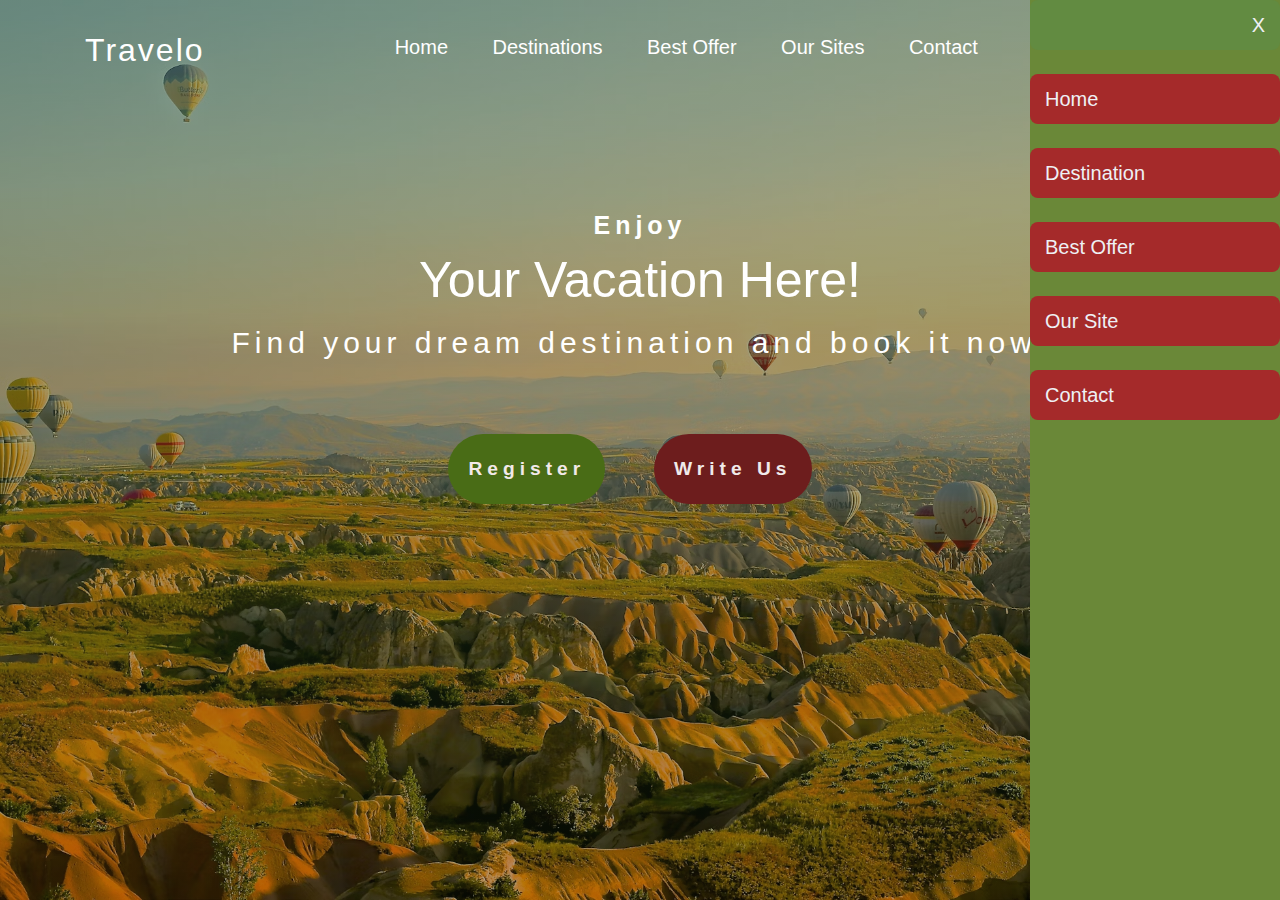
<file: Travello/index.html>
<!DOCTYPE html>
<html lang="en">
  <head>
    <meta charset="UTF-8" />

    <meta name="viewport" content="width=device-width, initial-scale=1.0" />
    <!-- Title of the document -->
    <title>Travel</title>
    <!-- Linking external CSS file -->
    <link rel="stylesheet" href="style/main.css" />
    <link href="https://cdn.jsdelivr.net/npm/bootstrap@5.3.3/dist/css/bootstrap.min.css" rel="stylesheet" integrity="sha384-QWTKZyjpPEjISv5WaRU9OFeRpok6YctnYmDr5pNlyT2bRjXh0JMhjY6hW+ALEwIH" crossorigin="anonymous">
  </head>

  <body>
    <!-- Main header section -->
    <header class="main-header">
      <!-- Navigation section -->
      <nav class="main-nav">
        <!-- Logo section -->
        <section class="logo">Travelo</section>
        <!-- Menu section -->
        <section class="menu">
          <!-- Navigation links -->
          <a href="#">Home</a>
          <a href="destinations.html">Destinations</a>
          <a href="bestoffer.html">Best Offer</a>
          <a href="sites.html">Our Sites</a>
          <a href="contactus.html">Contact</a>
        </section>
        <!-- Registration link section -->
        <section class="register">
          <div class="sidenav" id="mySidenav" >
            <a href="javascript:void(0)" onclick="closeNav()" style="display: flex;
            justify-content: end; background-color: rgb(98, 139, 65);">X</a><br>
            <a href="#">Home</a><br>
            <a href="#">Destination</a><br>
            <a href="#">Best Offer</a><br>
            <a href="#">Our Site</a><br>
            <a href="#">Contact</a>
          </div>
          
          <!-- Use any button/link to open the side navigation menu -->
          <span style=" font-size:30px;cursor:pointer" onclick="openNav()">☰</span>
          
          <script>
          function openNav() {
            document.getElementById("mySidenav").style.width = "250px";
          }
          
          function closeNav() {
            document.getElementById("mySidenav").style.width = "0";
          }
          </script>
        </section>
      </nav>
      <!-- Header text section -->
      <section class="header-text">
        <!-- Headline -->
        <span style="font-size: 25px;"><b>Enjoy</b></span>
        <h1 style="font-size: 50px;">Your Vacation Here!</h1>
        <span>
          <!-- Subtitle -->
          <p style="font-size: 30px;">Find your dream destination and book it now.</p> </span
        ><br />
        <!-- Call-to-action link -->
      <p style="display: flex;" > <a href="register.html" id ="link1" style="border-radius: 50px;">Register</a>&ensp;&ensp;&ensp;
        <a href="write.html" id="link2" style="border-radius: 50px;">Write Us</a></p> 
      </section>
      <!-- Main card section for login/signup -->
    </header>
  </body>
</html>
</file>
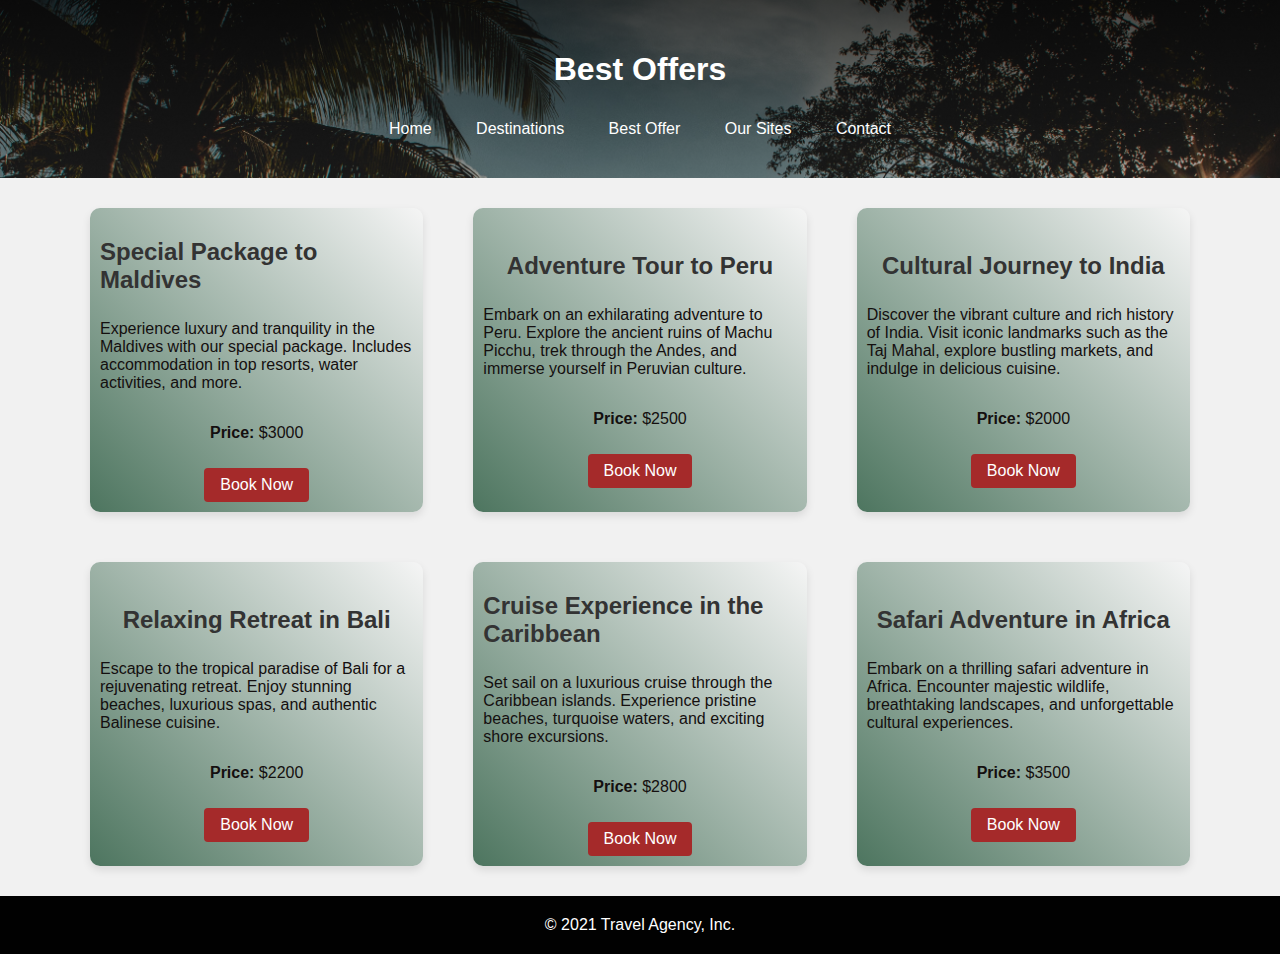
<file: Travello/bestoffer.html>
<!DOCTYPE html>
<html lang="en">
  <head>
    <meta charset="UTF-8" />
    <meta name="viewport" content="width=device-width, initial-scale=1.0" />
    <title>Best Offers - Travelo</title>
    <link rel="stylesheet" href="style/bestoffer.css" />
  </head>
  <body>
    <!-- Header section -->
    <header class="offer-header">
      <h1>Best Offers</h1>
      <!-- Nav bar -->
      <nav class="offer-nav">
        <a href="index.html">Home</a>
        <a href="destinations.html">Destinations</a>
        <a href="#">Best Offer</a>
        <a href="sites.html">Our Sites</a>
        <a href="contactus.html">Contact</a>
      </nav>
    </header>
    <!-- Cards container -->
    <section class="offer-container">
      <article class="offer-card">
        <h2>Special Package to Maldives</h2>
        <p>
          Experience luxury and tranquility in the Maldives with our special
          package. Includes accommodation in top resorts, water activities, and
          more.
        </p>
        <p><strong>Price:</strong> $3000</p>
        <a href="#">Book Now</a>
      </article>
      <article class="offer-card">
        <h2>Adventure Tour to Peru</h2>
        <p>
          Embark on an exhilarating adventure to Peru. Explore the ancient ruins
          of Machu Picchu, trek through the Andes, and immerse yourself in
          Peruvian culture.
        </p>
        <p><strong>Price:</strong> $2500</p>
        <a href="#">Book Now</a>
      </article>
      <article class="offer-card">
        <h2>Cultural Journey to India</h2>
        <p>
          Discover the vibrant culture and rich history of India. Visit iconic
          landmarks such as the Taj Mahal, explore bustling markets, and indulge
          in delicious cuisine.
        </p>
        <p><strong>Price:</strong> $2000</p>
        <a href="#">Book Now</a>
      </article>
      <article class="offer-card">
        <h2>Relaxing Retreat in Bali</h2>
        <p>
          Escape to the tropical paradise of Bali for a rejuvenating retreat.
          Enjoy stunning beaches, luxurious spas, and authentic Balinese
          cuisine.
        </p>
        <p><strong>Price:</strong> $2200</p>
        <a href="#">Book Now</a>
      </article>
      <article class="offer-card">
        <h2>Cruise Experience in the Caribbean</h2>
        <p>
          Set sail on a luxurious cruise through the Caribbean islands.
          Experience pristine beaches, turquoise waters, and exciting shore
          excursions.
        </p>
        <p><strong>Price:</strong> $2800</p>
        <a href="#">Book Now</a>
      </article>
      <article class="offer-card">
        <h2>Safari Adventure in Africa</h2>
        <p>
          Embark on a thrilling safari adventure in Africa. Encounter majestic
          wildlife, breathtaking landscapes, and unforgettable cultural
          experiences.
        </p>
        <p><strong>Price:</strong> $3500</p>
        <a href="#">Book Now</a>
      </article>
    </section>
    <!-- footer -->
    <footer>© 2021 Travel Agency, Inc.<br /></footer>
  </body>
</html>
</file>
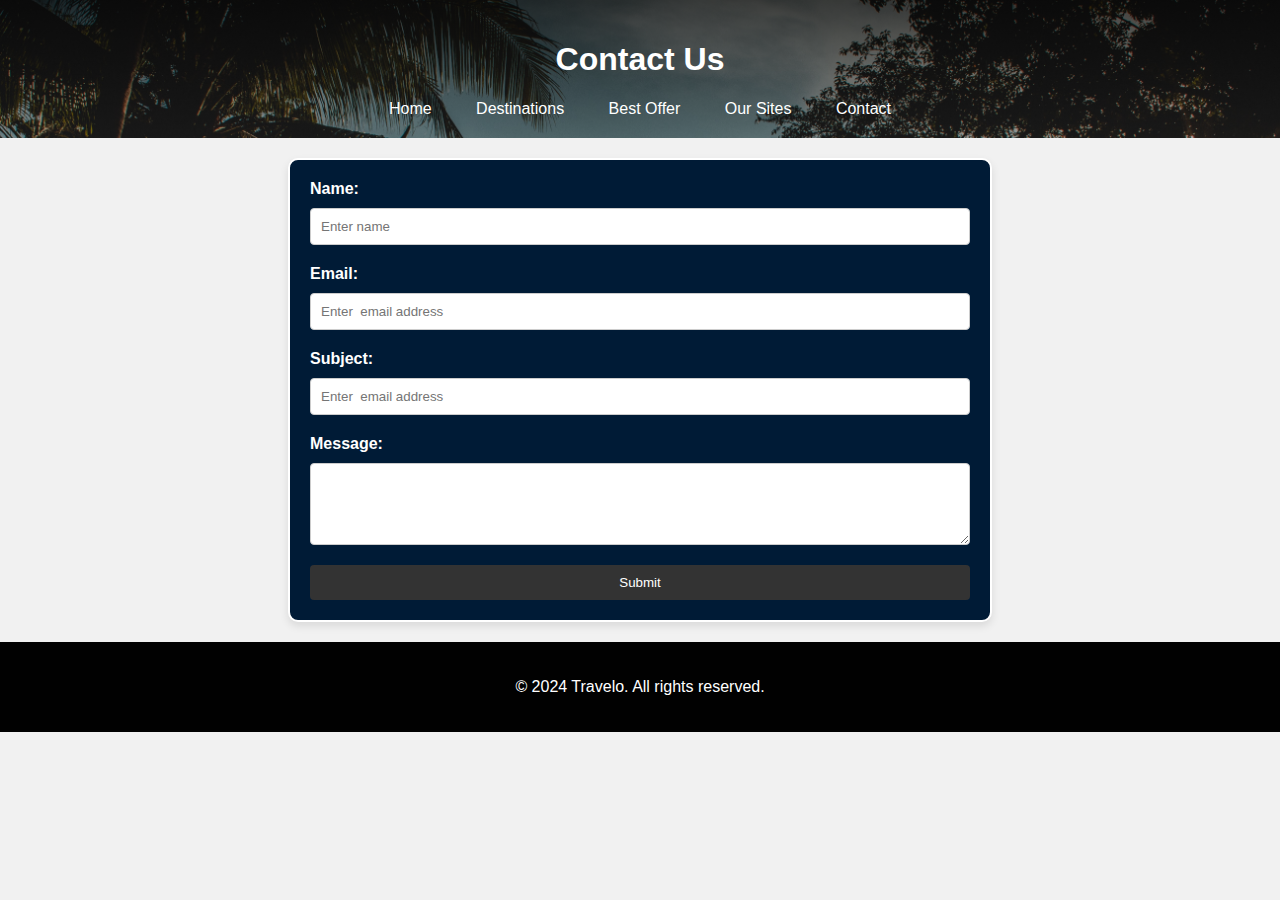
<file: Travello/contactus.html>
<!DOCTYPE html>
<html lang="en">
<head>
    <meta charset="UTF-8">
    <meta name="viewport" content="width=device-width, initial-scale=1.0">
    <title>Contact Us - Travelo</title>
    <link rel="stylesheet" href="style/contact.css">
   
</head>
<body>
    <!-- Header section -->
    <header>
        <h1>Contact Us</h1>
        <!-- Nav bar -->
        <nav>
            <a href="index.html">Home</a>
            <a href="destinations.html">Destinations</a>
            <a href="bestoffer.html">Best Offer</a>
            <a href="sites.html">Our Sites</a>
            <a href="#">Contact</a>
        </nav>
    </header>
   <!-- main section -->
    <main>
        <!-- form -->
        <form action="#" method="post">
            <label for="name">Name:</label>
            <input type="text" required placeholder="Enter name">
            <label for="email">Email:</label>
            <input type="email"  required placeholder="Enter  email address">
            <label for="email">Subject:</label>
            <input type="text" required placeholder="Enter  email address">
            <label for="message">Message:</label>
            <textarea id="message" name="message" rows="4" required></textarea>
            <input type="submit" value="Submit">
        </form>
    </main>
    <!-- footer -->
    <footer>
        <p>&copy; 2024 Travelo. All rights reserved.</p>
    </footer>
</body>
</html>
</file>
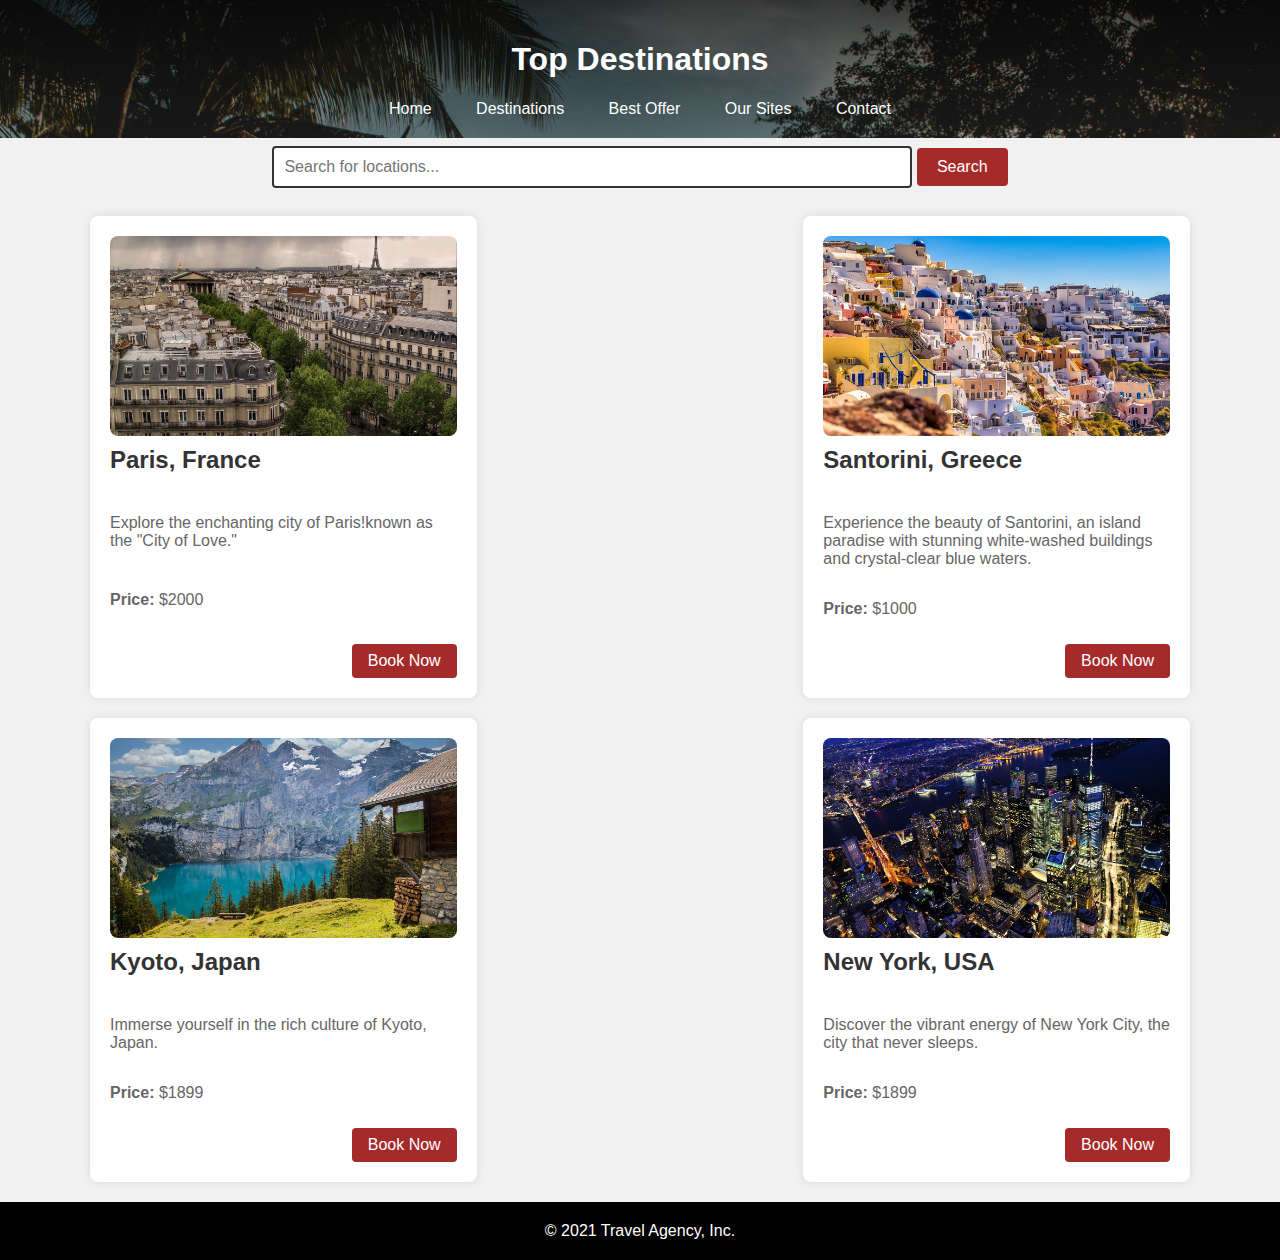
<file: Travello/destinations.html>
<!DOCTYPE html>
<html lang="en">
  <head>
    <meta charset="UTF-8" />
    <meta name="viewport" content="width=device-width, initial-scale=1.0" />
    <title>Destinations - Travelo</title>
    <link rel="stylesheet" href="style/destination.css" />
  </head>
  <body>
    <!-- Header section -->
    <header class="destination-header">
      <h1>Top Destinations</h1>
      <!-- Nav section -->
      <nav class="destination-nav">
        <a href="index.html">Home</a>
        <a href="#">Destinations</a>
        <a href="bestoffer.html">Best Offer</a>
        <a href="sites.html">Our Sites</a>
        <a href="#">Contact</a>
      </nav>
    </header>
    <!-- Search bar -->
    <section class="search-container">
      <input type="text" placeholder="Search for locations..." />
      <button type="submit">Search</button>
    </section>
    <!-- Destinations section -->
    <section class="container">
      <section class="destination">
        <img src="./assets/paris-6803796_1280.jpg" alt="Destination 1" />
        <h3>Paris, France</h3>
        <p>Explore the enchanting city of Paris!known as the "City of Love."</p>
        <p><strong>Price:</strong> $2000</p>
        <a href="#">Book Now</a>
      </section>
      <section class="destination">
        <img src="./assets/santorini-4996846_1280.jpg" alt="Destination 2" />
        <h3>Santorini, Greece</h3>
        <p>
          Experience the beauty of Santorini, an island paradise with stunning
          white-washed buildings and crystal-clear blue waters.
        </p>
        <p><strong>Price:</strong> $1000</p>
        <a href="#">Book Now</a>
      </section>
      <section class="destination">
        <img src="./assets/lake-1681485_1280.jpg" alt="Destination 3" />
        <h3>Kyoto, Japan</h3>
        <p>Immerse yourself in the rich culture of Kyoto, Japan.</p>
        <p><strong>Price:</strong> $1899</p>
        <a href="#">Book Now</a>
      </section>
      <section class="destination">
        <img src="./assets/buildings-2699520_1280.jpg" alt="Destination 4" />
        <h3>New York, USA</h3>
        <p>
          Discover the vibrant energy of New York City, the city that never
          sleeps.
        </p>
        <p><strong>Price:</strong> $1899</p>
        <a href="#">Book Now</a>
      </section>
    </section>
    <!-- footer -->
    <footer>© 2021 Travel Agency, Inc.<br /></footer>
  </body>
</html>
</file>
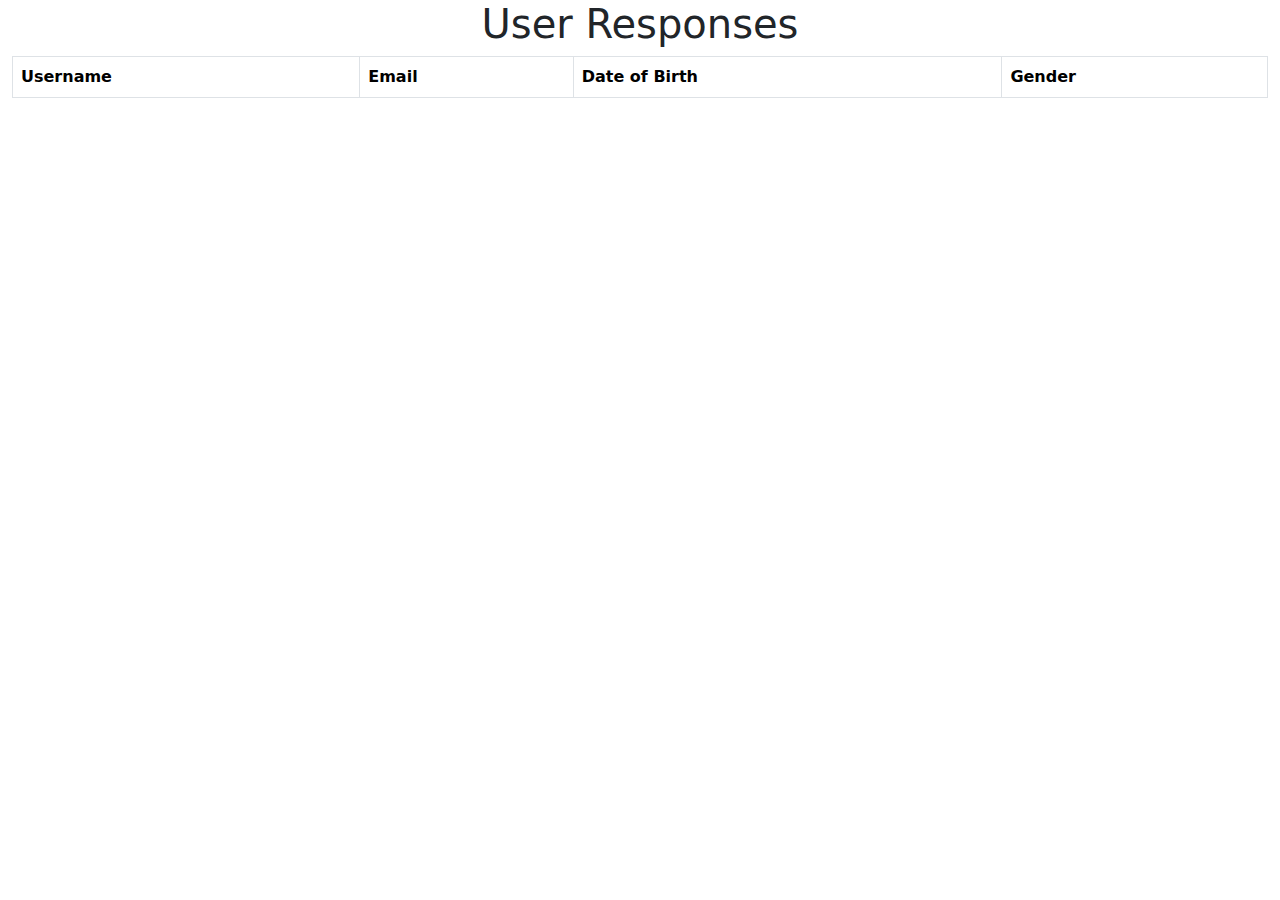
<file: Travello/orders.html>
<!DOCTYPE html>
<html lang="en">
<head>
    <meta charset="UTF-8">
    <meta name="viewport" content="width=device-width, initial-scale=1.0">
    <title>User Responses</title>
    <link href="https://cdn.jsdelivr.net/npm/bootstrap@5.3.3/dist/css/bootstrap.min.css" rel="stylesheet" integrity="sha384-QWTKZyjpPEjISv5WaRU9OFeRpok6YctnYmDr5pNlyT2bRjXh0JMhjY6hW+ALEwIH" crossorigin="anonymous">
</head>
<body>
    <div class="container-fluid">
        <h1 class="text-center">User Responses</h1>
        <table class="table table-bordered">
            <thead>
                <tr>
                    <th>Username</th>
                    <th>Email</th>
                    <th>Date of Birth</th>
                    <th>Gender</th>
                </tr>
            </thead>
            <tbody id="responsesBody"></tbody>
        </table>
    </div>

    <script>
        // Retrieve responses from session storage
        var responses = JSON.parse(sessionStorage.getItem('responses')) || [];

        // Display responses in the table
        var tableBody = document.getElementById("responsesBody");
        responses.forEach(function(response) {
            var newRow = tableBody.insertRow();
            newRow.innerHTML = "<td>" + response.username + "</td><td>" + response.email + "</td><td>" + response.dob + "</td><td>" + response.gender + "</td>";
        });
    </script>
</body>
</html>
</file>
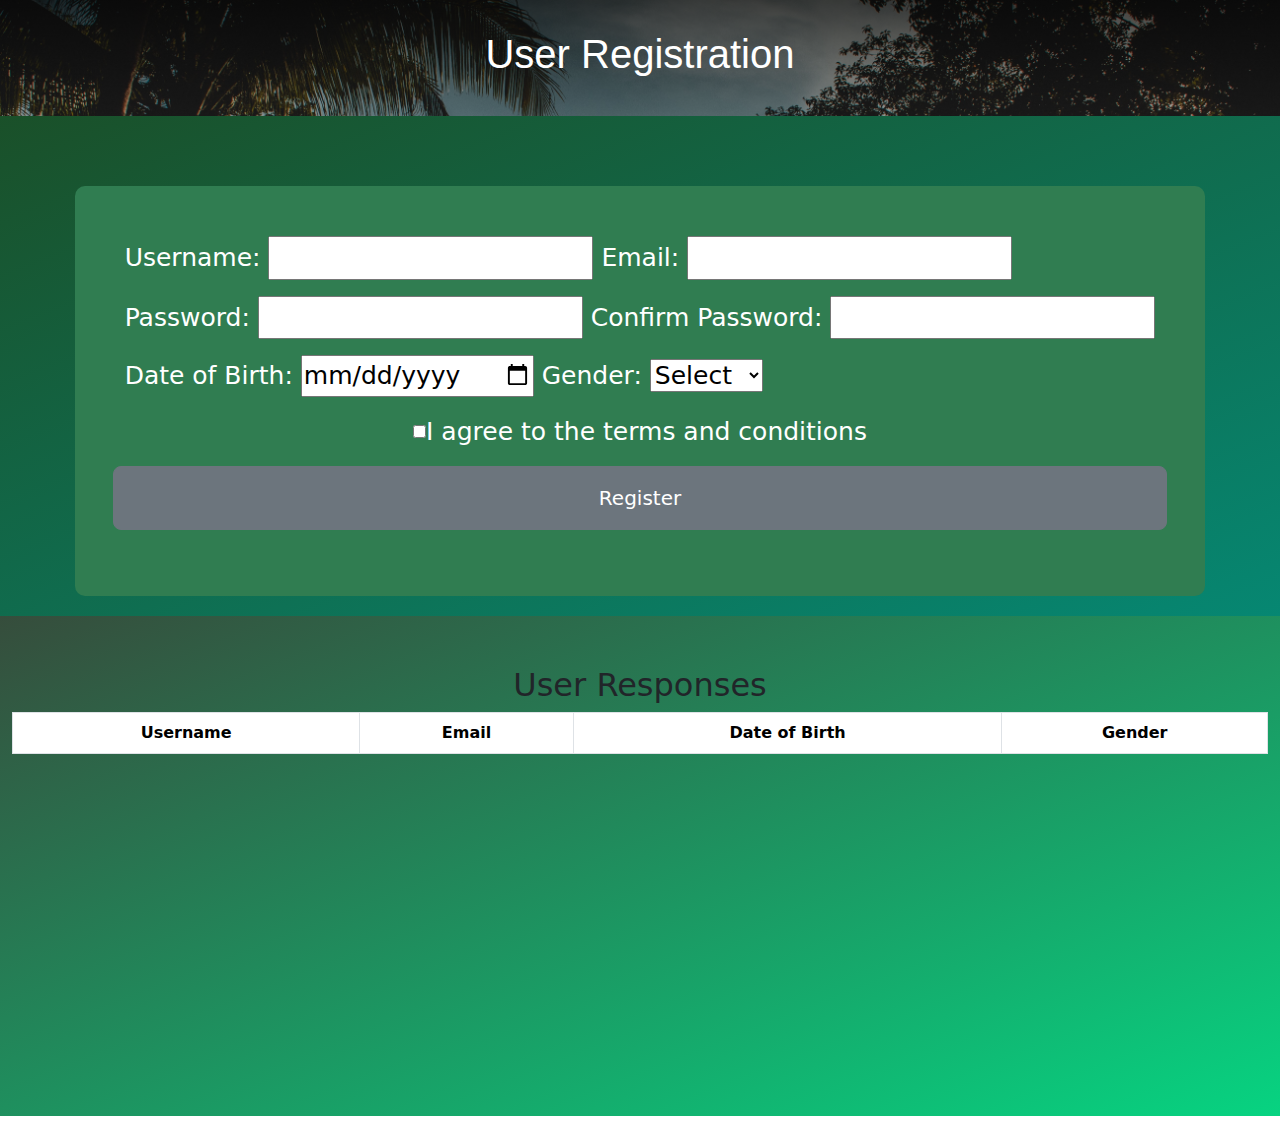
<file: Travello/register.html>
<!DOCTYPE html>
<html lang="en">
<head>
    <meta charset="UTF-8">
    <meta name="viewport" content="width=device-width, initial-scale=1.0">
    <title>Register</title>
    <link rel="stylesheet" href="style/register.css" />
    <link href="https://cdn.jsdelivr.net/npm/bootstrap@5.3.3/dist/css/bootstrap.min.css" rel="stylesheet" integrity="sha384-QWTKZyjpPEjISv5WaRU9OFeRpok6YctnYmDr5pNlyT2bRjXh0JMhjY6hW+ALEwIH" crossorigin="anonymous">
</head>
<body>
    <!-- Header section -->
    <header class="offer-header">
        <h1>User Registration</h1>
    </header>
    <div class="container-fluid">
        <div class="form-wrapper">
            <div class="form" id="registrationForm">
                <form onsubmit="return validateForm()">
                <p>
                    <label for="username">Username:</label>
                    <input type="text" id="username" name="username" required>
                    <label for="email">Email:</label>
                    <input type="email" id="email" name="email" required>
                </p>
                <p>
                    <label for="password">Password:</label>
                    <input type="password" id="password" name="password" minlength="8" required>
                    <label for="confirmPassword">Confirm Password:</label>
                    <input type="password" id="confirmPassword" name="confirmPassword" required>
                </p>
                <p>
                    <label for="dob">Date of Birth:</label>
                    <input type="date" id="dob" name="dob" required>
                    <label for="gender">Gender:</label>
                    <select id="gender" name="gender" required>
                        <option value="">Select</option>
                        <option value="male">Male</option>
                        <option value="female">Female</option>
                        <option value="other">Other</option>
                    </select>
                </p>
                <p style="display: flex; justify-content: center;">
                    <input type="checkbox" id="terms" name="terms" required>
                    <label for="terms">I agree to the terms and conditions</label>
                </p>
                <p class="row justify-content-center">
                    <button type="submit" class="btn btn-secondary btn-lg px-3 py-3 text-center">Register</button>
                </p>
            </form>
            </div>
        </div>
        </div>
        <!-- Table to display user responses -->
        <div class="table container-fluid" id="table">
            <h2>User Responses</h2>
            <table class="table table-bordered" id="responsesTable">
                <thead>
                    <tr>
                        <th>Username</th>
                        <th>Email</th>
                        <th>Date of Birth</th>
                        <th>Gender</th>
                    </tr>
                </thead>
                <tbody id="responsesBody"></tbody>
            </table>
        </div>
    </div>

    <script>
        // Function to validate form inputs
        function validateForm() {
            // Validation logic...
        }

        // Function to store form data in local storage
        function submitForm() {
            var isValid = validateForm();
            if (isValid) {
                // Retrieve form inputs
                var username = document.getElementById("username").value;
                var email = document.getElementById("email").value;
                var dob = document.getElementById("dob").value;
                var gender = document.getElementById("gender").value;

                // Create an object to represent the user
                var userData = {
                    username: username,
                    email: email,
                    dob: dob,
                    gender: gender
                };

                // Store the user data in local storage
                var users = JSON.parse(localStorage.getItem('users')) || [];
                users.push(userData);
                localStorage.setItem('users', JSON.stringify(users));

                // Update the table to display user responses
                displayUserResponses();
            }

            // Prevent form submission
            return false;
        }

        // Function to display user responses in the table
        function displayUserResponses() {
            var tableBody = document.getElementById("responsesBody");
            tableBody.innerHTML = "";

            // Retrieve user data from local storage
            var users = JSON.parse(localStorage.getItem('users')) || [];

            // Iterate over each user and add a row to the table
            users.forEach(function(user) {
                var newRow = tableBody.insertRow();
                newRow.innerHTML = "<td>" + user.username + "</td><td>" + user.email + "</td><td>" + user.dob + "</td><td>" + user.gender + "</td>";
            });
        }

        // Call the function to display user responses when the page loads
        displayUserResponses();
    </script>
</body>
</html>
</file>
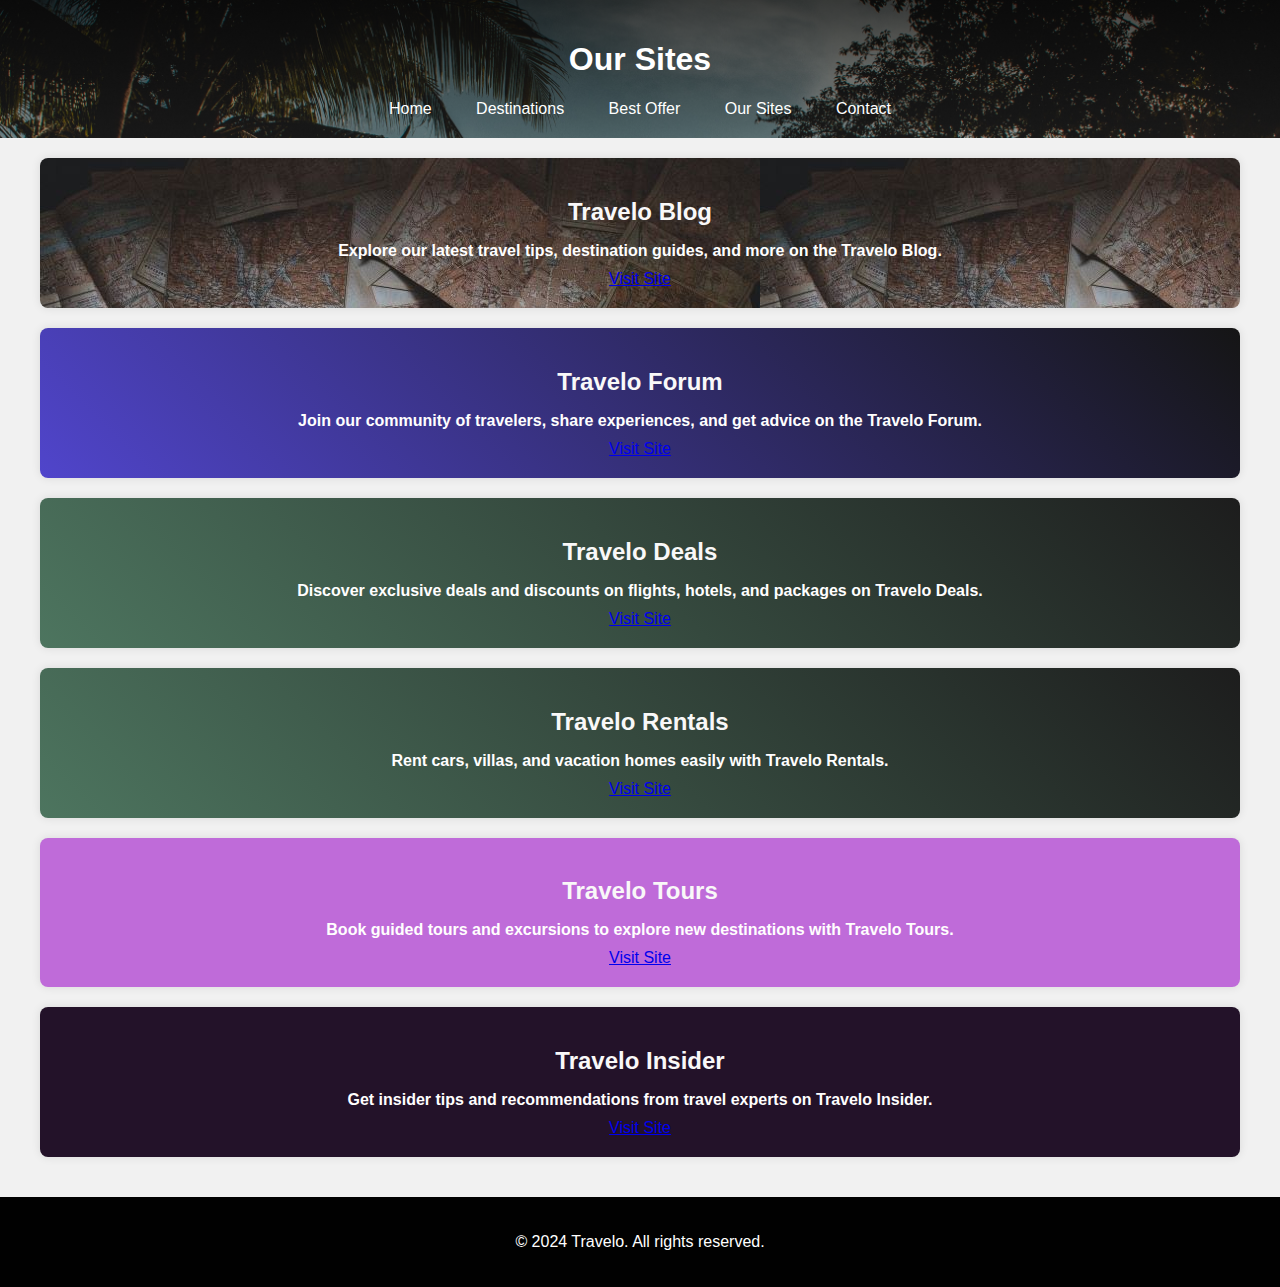
<file: Travello/sites.html>
<!DOCTYPE html>
<html lang="en">
<head>
    <meta charset="UTF-8">
    <meta name="viewport" content="width=device-width, initial-scale=1.0">
    <title>Our Sites - Travelo</title>
    <link rel="stylesheet" href="style/sites.css">
    
</head>
<body>
    <!-- Header section -->
    <header>
        <h1>Our Sites</h1>
    <!-- Nav bar -->
    <nav>
        <a href="index.html">Home</a>
        <a href="destinations.html">Destinations</a>
        <a href="bestoffer.html">Best Offer</a>
        <a href="#">Our Sites</a>
        <a href="contactus.html">Contact</a>
    </nav>
</header>
<!-- Main section -->
    <main>
        <article class="site" id="site1">
            <h2>Travelo Blog</h2>
            <p>Explore our latest travel tips, destination guides, and more on the Travelo Blog.</p>
            <a href="https://example.com/travelo-blog" target="_blank">Visit Site</a>
        </article>
        <article class="site" id="site2">
            <h2>Travelo Forum</h2>
            <p>Join our community of travelers, share experiences, and get advice on the Travelo Forum.</p>
            <a href="https://example.com/travelo-forum" target="_blank">Visit Site</a>
        </article>
        <article class="site" id="site3">
            <h2>Travelo Deals</h2>
            <p>Discover exclusive deals and discounts on flights, hotels, and packages on Travelo Deals.</p>
            <a href="https://example.com/travelo-deals" target="_blank">Visit Site</a>
        </article>
        <article class="site" id="site4">
            <h2>Travelo Rentals</h2>
            <p>Rent cars, villas, and vacation homes easily with Travelo Rentals.</p>
            <a href="https://example.com/travelo-rentals" target="_blank">Visit Site</a>
        </article>
        <article class="site" id="site5">
            <h2>Travelo Tours</h2>
            <p>Book guided tours and excursions to explore new destinations with Travelo Tours.</p>
            <a href="https://example.com/travelo-tours" target="_blank">Visit Site</a>
        </article>
        <article class="site" id="site6">
            <h2>Travelo Insider</h2>
            <p>Get insider tips and recommendations from travel experts on Travelo Insider.</p>
            <a href="https://example.com/travelo-insider" target="_blank">Visit Site</a>
        </article>
    </main>
    <!-- footer section -->
    <footer>
        <p>&copy; 2024 Travelo. All rights reserved.</p>
    </footer>
</body>
</html>
</file>
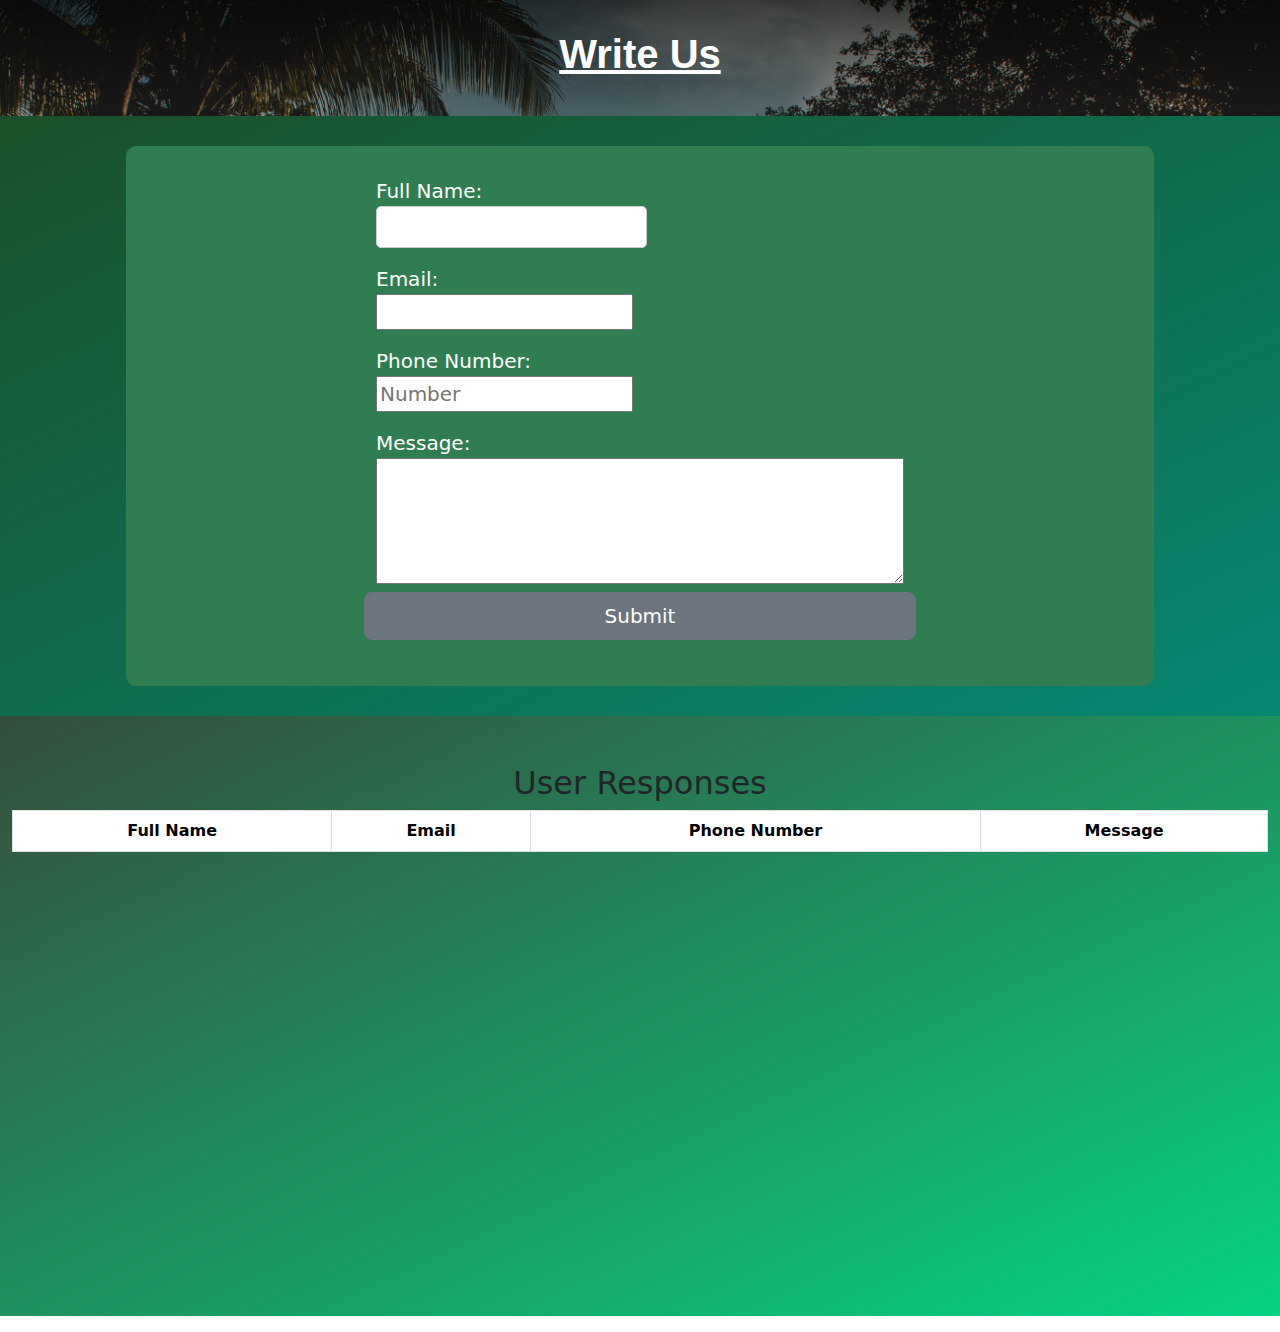
<file: Travello/write.html>
<!DOCTYPE html>
<html lang="en">
<head>
    <meta charset="UTF-8">
    <meta name="viewport" content="width=device-width, initial-scale=1.0">
    <title>Login</title>
    <link rel="stylesheet" href="style/write.css" />
    <link href="https://cdn.jsdelivr.net/npm/bootstrap@5.3.3/dist/css/bootstrap.min.css" rel="stylesheet" integrity="sha384-QWTKZyjpPEjISv5WaRU9OFeRpok6YctnYmDr5pNlyT2bRjXh0JMhjY6hW+ALEwIH" crossorigin="anonymous">
</head>
<body>
    <header class="offer-header">
        <h1><b><u>Write Us</u></b></h1>
    </header>
    <div class="container-fluid">
        <div class="form-wrapper">
            <form id="contactForm" onsubmit="return saveFormData()">
                <p>
                    <label for="fullName">Full Name:</label><br>
                    <input type="text" id="fullName" name="fullName" required>
                </p>
                <p>
                    <label for="email">Email:</label><br>
                    <input type="email" id="email" name="email" required>
                </p>
                <p>
                    <label for="phone">Phone Number:</label><br>
                    <input type="tel" id="phone" name="phone" pattern="[0-9]{10}" placeholder="Number" required>
                </p>
                <label for="message">Message:</label><br>
                <textarea id="message" name="message" rows="4" cols="50"></textarea><br>
                <p class="row justify-content-center">
                    <button type="submit" class="btn btn-secondary btn-lg text-center" onsubmit="submit()">Submit</button>
                </p>
            </form>
        </div>
    </div>

    <!-- Table to display user responses -->
    <div class="table container-fluid py-5" id="table" >
        <h2>User Responses</h2>
        <table class="table table-bordered" id="responsesTable">
            <thead>
                <tr>
                    <th>Full Name</th>
                    <th>Email</th>
                    <th>Phone Number</th>
                    <th>Message</th>
                </tr>
            </thead>
            <tbody id="responsesBody"></tbody>
        </table>
    </div>

    <script>

       
        // Function to save form data to local storage
        function saveFormData() {
            var fullName = document.getElementById("fullName").value;
            var email = document.getElementById("email").value;
            var phone = document.getElementById("phone").value;
            var message = document.getElementById("message").value;

            function onsubmit(){
            alert("Form Sucessfully  Submitted!");
        }

            // Create an object with the form data
            var formData = {
                fullName: fullName,
                email: email,
                phone: phone,
                message: message
            };

            // Get existing form data from local storage or initialize an empty array
            var storedData = JSON.parse(localStorage.getItem('formData')) || [];

            // Add the new form data to the array
            storedData.push(formData);

            // Save the updated form data back to local storage
            localStorage.setItem('formData', JSON.stringify(storedData));

            // Call function to display form data in table
            displayFormData();

            // Prevent form submission
            return false;
        }

        // Function to display form data in table
        function displayFormData() {
            var storedData = JSON.parse(localStorage.getItem('formData')) || [];
            var tableBody = document.getElementById("responsesBody");
            tableBody.innerHTML = ""; // Clear existing table content

            // Loop through stored data and create table rows
            storedData.forEach(function(data) {
                var row = tableBody.insertRow();
                row.innerHTML = "<td>" + data.fullName + "</td>" +
                                "<td>" + data.email + "</td>" +
                                "<td>" + data.phone + "</td>" +
                                "<td>" + data.message + "</td>";
            });
        }

        // Call function to display form data on page load
        displayFormData();
    </script>
</body>
</html>
</file>
<file: Travello/style/main.css>
body {
    font-family: Arial, sans-serif;
    background-color: #f1f1f1;
    margin: 0;
    padding: 0;
}
*{
    font-family: 'Lucida Sans', 'Lucida Sans Regular', 'Lucida Grande', 'Lucida Sans Unicode', Geneva, Verdana, sans-serif;
}
/* Styles for the main header */
.main-header {
    width: 100%; /* Full width */
    height: 100vh; /* Full viewport height */
    background: linear-gradient(to bottom, rgba(49, 96, 41, 0.5), rgba(19, 30, 7, 0.3)), url('../assets/travelpic.avif'); /* Background with gradient and image */
    background-size: cover; /* Cover the entire area */
    font-family: sans-serif; /* Font family */
}

    
 .main-nav{
    width: 100%;
    height: 100px;
    display: flex;
    justify-content: space-around;
    align-items: center;
    color: white;
}
.logo{
    font-size: 2em;
    letter-spacing: 2px;
}
.menu a{
     text-decoration: none;
     color: white;
     padding: 10px 20px;
     font-size: 20px;
     position: relative;
     font-weight: 100;
    
}

.register a{
    text-decoration: none;
     color: white;
     padding: 10px 20px;
     font-size: 20px;
     background-color: brown;
     border-radius: 8px;
}

.header-text{
    /* max-width: 650px;
    position: absolute;
    top: 50%;
    left: 30%;
    transform: translate(-50%, -50%);
    text-align: center;
    color: white; */
    display: flex;
    flex-direction: column;
    align-items: center;
    justify-content: center;
    color: #fff;
    padding: 100px;
    line-height: 50px;
    font-size: larger;
}
.header-text span{
letter-spacing: 5px;

}
.header-text a{
text-decoration: none;
background: rgb(169, 93, 93);
color: white;
padding:10px 20px;
letter-spacing: 5px;
}
.menu a,
.register a {
position: relative;
display: inline-block;
color: white;
text-decoration: none;
overflow: hidden;
}

/* Pseudo element styles for menu and register links */
.menu a::before,
.register a::before {
    content: ''; /* Empty content */
    position: absolute; /* Position absolute */
    width: 100%; /* Full width */
    height: 100%; /* Full height */
    background: rgba(6, 6, 6, 0.5); /* Initial background color with some transparency */
    z-index: -1; /* Behind the text */
    transform: scale(0); /* Initial scale */
    transform-origin: center; /* Center of transformation */
    transition: transform 0.3s ease-in-out; /* Smooth transition */
}

/* Scale pseudo element on hover */
.menu a:hover::before,
.register a:hover::before {
    transform: scale(2); /* Scale on hover */
}

/* Change text color on hover */
.menu a:hover {
    color: #f6f2f2; /* Change to your desired hover color */
}

/* Add pulsating animation for the text */
@keyframes pulsate {
    0% {
        transform: scale(1); /* Initial scale */
    }
    50% {
        transform: scale(1.1); /* Slightly larger scale */
    }
    100% {
        transform: scale(1); /* Return to original scale */
    }
}

/* Apply pulsating animation on hover */
.menu a:hover,
.register a:hover {
    animation: pulsate 0.5s ease-in-out; /* Pulsate animation */
}

.main-card {
        max-width: 400px;
        margin-left:50rem ;
        margin-top: 4rem;
        padding: 20px;
        background: transparent;
        border: 1px solid white;
        border-radius: 8px;
        box-shadow: 0 4px 8px rgba(0, 0, 0, 0.1);
    }

    .main-card h2 {
        text-align: center;
        color: #f1eeee;
    }

    .form-group {
        margin-bottom: 20px;
    }

    .form-group label {
        display: block;
        font-size: 16px;
        margin-bottom: 5px;
        color: #f0ecec;
    }

    .form-group input {
        width: 100%;
        padding: 10px;
        font-size: 16px;
        border: 1px solid #ccc;
        border-radius: 4px;
    }

    .form-group button {
        background-color: rgb(151, 176, 62);
        color: #fff;
        padding: 10px 20px;
        font-size: 18px;
        border: none;
        border-radius: 4px;
        cursor: pointer;
    }

    .form-group button:hover {
        background-color: #333;
    }
 
    /* @media screen and (max-width: 768px) {
       section{
            position: inherit;
            display: flex;
          flex-direction: column;
          align-items: center;
          justify-content: center;
          background-color: red;
        }
        section a{
            display: block;
            padding: 1.5rem;
            font-size: 2rem;
            margin: 1rem;
            background-color: rgb(255, 185, 127);
        }
        
      } */
      .sidenav {
        height: 100%;
        width: 250px; /* adjust width as needed */
        position: fixed;
        z-index: 1;
        top: 0;
        right: 0;
        background-color: #6a8838;
        overflow-x: hidden;
        /* padding-top: 60px; */
        transition: width 0.5s ease;
       
      }
    
      /* Style for the side navigation links */
      .sidenav a {
        padding: 10px 15px;
        text-decoration: none;
        font-size: 20px;
        color: #eef0f4;
        display: block;
      }
      .sidenav a:hover {
        color: #f1f1f1;
      }
      #link1{
      
            margin-right: 20px;
            text-decoration: none;
            color: rgb(242, 233, 233);
            transition: transform 0.3s ease;
            font-weight: bold;
            background-color: rgb(73, 108, 22);
      }
    #link1:hover {
            transform: translateY(-3px); /* You can adjust the value to change the amount of movement */
            background-color: rgb(109, 29, 29);
          }
          #link2{
      
            margin-right: 20px;
            text-decoration: none;
            color: rgb(240, 234, 234);
            transition: transform 0.3s ease;
            font-weight: bold;
            background-color: rgb(109, 29, 29);
      }
    #link2:hover {
            transform: translateY(-3px); /* You can adjust the value to change the amount of movement */
            background-color: rgb(83, 119, 29);
          }
</file>
<file: Travello/style/bestoffer.css>
/* Styling for the entire body of the webpage */
body {
    font-family: Arial, sans-serif; /* Set font family */
    background-color: #f1f1f1; /* Set background color */
    margin: 0; /* Remove default margin */
    padding: 0; /* Remove default padding */
}

/* Styling for the header section containing offers */
.offer-header {
    color: #fff; /* Text color */
    padding: 30px; /* Add padding */
    text-align: center; /* Center-align text */
    background: linear-gradient(to bottom, rgba(0, 0, 0, 0.7), rgba(0, 0, 0, 0.3)), url('../assets/pexels-muffin-creatives-2468773.jpg'); /* Background with gradient and image */
    background-size: cover; /* Cover the entire area */
    font-family: sans-serif; /* Set font family */
}

/* Styling for navigation links in the header */
.offer-nav {
    background-color: transparent; /* Transparent background */
    color: #fff; /* Text color */
    padding: 10px 0; /* Add padding */
    text-align: center; /* Center-align text */
}

/* Styling for individual navigation links */
.offer-nav a {
    color: #fff; /* Text color */
    text-decoration: none; /* Remove underline */
    padding: 10px 20px; /* Add padding */
    overflow: hidden; /* Hide overflow */
    transition: background-color 0.3s, box-shadow 0.3s; /* Smooth transition for background color and box shadow */
}

.offer-nav a:hover {
    background-color: rgba(255, 255, 255, 0.1); /* Semi-transparent background color on hover */
    box-shadow: 0 0 10px rgba(255, 255, 255, 0.3); /* Subtle shadow on hover */
}


/* Styling for the container of offer cards */
.offer-container {
    max-width: 1100px; /* Set maximum width */
    margin: 20px auto; /* Center the container */
    padding: 10px 10px; /* Add padding */
    display: grid; /* Use grid layout */
    grid-template-columns: repeat(3, 1fr); /* Three equal columns */
    grid-gap: 50px; /* Add gap between cards */
}

/* Styling for individual offer cards */
.offer-card {
    background: linear-gradient(45deg, #4d755f, #f5f5f5); /* Background with gradient */
    border-radius: 10px; /* Rounded corners */
    box-shadow: 0 4px 8px rgba(0, 0, 0, 0.1); /* Box shadow */
    transition: transform 0.3s ease; /* Smooth transition */
    padding: 10px 10px;
    display: flex;
    justify-content: center;
    flex-direction: column;
    align-items: center;

}

/* Hover effect for offer cards */
.offer-card:hover {
    transform: translateY(-5px); /* Move card up slightly */
    box-shadow: 0 8px 16px rgba(0, 0, 0, 0.2); /* Increase shadow */
}

/* Styling for offer card titles */
.offer-card h2 {
    font-size: 24px; /* Set font size */
    color: #333; /* Text color */
    margin-bottom: 10px; /* Add margin */
}

/* Styling for offer card descriptions */
.offer-card p {
    color: #140f0f; /* Text color */
}

/* Styling for "Book Now" buttons */
.offer-card a {
    display: inline-block; /* Display as block */
    background-color: brown; /* Background color */
    color: #fff; /* Text color */
    padding: 8px 16px; /* Add padding */
    text-decoration: none; /* Remove underline */
    border-radius: 4px; /* Rounded corners */
    margin-top: 10px; /* Add margin */
}

/* Styling for footer */
footer {
    background-color: #010101; /* Background color */
    font-family: sans-serif; /* Set font family */
    color: #fff; /* Text color */
    text-align: center; /* Center-align text */
    padding: 20px 0; /* Add padding */
    bottom: 0; /* Stick to bottom */
    width: 100%; /* Full width */
}
</file>
<file: Travello/style/contact.css>
body {
    font-family: Arial, sans-serif;
    background-color: #f1f1f1;
    margin: 0;
    padding: 0;
}
header {
    background: linear-gradient(to bottom, rgba(0, 0, 0, 0.7), rgba(0, 0, 0, 0.3)), url('../assets/pexels-muffin-creatives-2468773.jpg');
background-size: cover;
    color: #fff;
    padding: 20px;
    text-align: center;
}
nav a {
    color: #fff; /* Text color */
    text-decoration: none; /* Remove underline */
    padding: 10px 20px; /* Add padding */
    overflow: hidden; /* Hide overflow */
    transition: background-color 0.3s, box-shadow 0.3s; /* Smooth transition for background color and box shadow */
}

nav a:hover {
    background-color: rgba(255, 255, 255, 0.1); /* Semi-transparent background color on hover */
    box-shadow: 0 0 10px rgba(255, 255, 255, 0.3); /* Subtle shadow on hover */
}

main {
    max-width: 1100px;
    margin: 0 auto;
    padding: 20px;
    text-align: center;
}
form {
    display: flex;
flex-direction: column;

border: 2px solid white;
padding: 20px;
width: 60%;
margin: auto;
background-color: #001b36;
border-radius: 10px;
box-shadow: 0 4px 8px rgba(0, 0, 0, 0.1);
}
form:hover {
    transform: translateY(-5px);
}
label {
    display: block;
    margin-bottom: 10px;
    text-align: start;
    font-weight: bold;
    color: white;
}
input[type="text"],
input[type="email"],
textarea {
    width: 100%;
    padding: 10px;
    margin-bottom: 20px;
    border: 1px solid #ccc;
    border-radius: 4px;
    box-sizing: border-box;
}
input[type="submit"] {
    background-color: #333;
    color: #fff;
    padding: 10px 20px;
    border: none;
    border-radius: 4px;
    cursor: pointer;
    transition: background-color 0.3s ease;
}
input[type="submit"]:hover {
    background-color: #13083a;
}
footer {
    background-color: #010101;
    font-family: sans-serif;
    color: #fff;
    text-align: center;
    padding: 20px 0;
    bottom: 0;
    width: 100%;
}
</file>
<file: Travello/style/destination.css>
body {
    font-family: Arial, sans-serif;
    background-color: #f1f1f1;
    margin: 0;
    padding: 0;
}
.destination-header{
    color: #fff;
    padding: 20px;
    text-align: center;
    background: linear-gradient(to bottom, rgba(0, 0, 0, 0.7), rgba(0, 0, 0, 0.3)), url('../assets/pexels-muffin-creatives-2468773.jpg');
    background-size: cover;
    font-family: sans-serif;
}
.destination-nav a {
    color: #fff; /* Text color */
    text-decoration: none; /* Remove underline */
    padding: 10px 20px; /* Add padding */
    overflow: hidden; /* Hide overflow */
    transition: background-color 0.3s, box-shadow 0.3s; /* Smooth transition for background color and box shadow */
}

.destination-nav a:hover {
    background-color: rgba(255, 255, 255, 0.1); /* Semi-transparent background color on hover */
    box-shadow: 0 0 10px rgba(255, 255, 255, 0.3); /* Subtle shadow on hover */
}

.search-container {
    text-align: center;
    margin-bottom: 20px;
}
.search-container input[type=text] {
    padding: 10px;
    margin: 8px 0;
    width: 50%;
    box-sizing: border-box;
    border: 2px solid #333;
    border-radius: 4px;
    font-size: 16px;
    outline: none;
}
.search-container button {
    padding: 10px 20px;
    background-color: brown;
    color: #fff;
    border: none;
    border-radius: 4px;
    cursor: pointer;
    font-size: 16px;
}
.container {
    max-width: 1100px;
    margin: 0 auto;
    padding: 10 20px;
    display: flex;
    justify-content: space-between;
    flex-wrap: wrap; /* Ensure proper wrapping on smaller screens */
}
.destination {
    background-color: #fff;
    padding: 20px;
    margin-bottom: 20px;
    border-radius: 8px;
    box-shadow: 0 0 10px rgba(0, 0, 0, 0.1);
    flex: 0 0 calc(33.333% - 20px); /* Adjust the percentage as needed */
    max-width: calc(33.333% - 20px); /* Adjust the width as needed */
    display: flex;
    flex-direction: column;
}
.destination img {
    width: 100%;
    height: 200px; /* Fixed height for uniformity */
    object-fit: cover;
    border-radius: 8px;
}
.destination h3 {
    margin-top: 10px;
    font-size: 24px;
    color: #333;
}
.destination p {
    color: #666;
    flex-grow: 1;
}
.destination a {
    display: inline-block;
    background-color: brown;
    color: #fff;
    padding: 8px 16px;
    text-decoration: none;
    border-radius: 4px;
    align-self: flex-end;
    margin-top: 10px;
}
footer {
    background-color: #010101;
    font-family: sans-serif;
    color: #fff;
    text-align: center;
    padding: 20px 0;
    bottom: 0;
    width: 100%;
}
</file>
<file: Travello/style/register.css>
/* Styling for the entire body of the webpage */
body {
    font-family: Arial, sans-serif; /* Set font family */
    background-color: #f1f1f1; /* Set background color */
    margin: 0; /* Remove default margin */
    padding: 0; /* Remove default padding */
}

/* Styling for the header section containing offers */
.offer-header {
    color: #fff; /* Text color */
    padding: 30px; /* Add padding */
    text-align: center; /* Center-align text */
    background: linear-gradient(to bottom, rgba(0, 0, 0, 0.7), rgba(0, 0, 0, 0.3)), url('../assets/pexels-muffin-creatives-2468773.jpg'); /* Background with gradient and image */
    background-size: cover; /* Cover the entire area */
    font-family: sans-serif; /* Set font family */
}

/* Styling for navigation links in the header */
.offer-nav {
    background-color: transparent; /* Transparent background */
    color: #fff; /* Text color */
    padding: 10px 0; /* Add padding */
    text-align: center; /* Center-align text */
}

/* Styling for individual navigation links */
.offer-nav a {
    color: #fff; /* Text color */
    text-decoration: none; /* Remove underline */
    padding: 10px 20px; /* Add padding */
    overflow: hidden; /* Hide overflow */
    transition: background-color 0.3s, box-shadow 0.3s; /* Smooth transition for background color and box shadow */
}

.offer-nav a:hover {
    background-color: rgba(255, 255, 255, 0.1); /* Semi-transparent background color on hover */
    box-shadow: 0 0 10px rgba(255, 255, 255, 0.3); /* Subtle shadow on hover */
}


/* Styling for the container of offer cards */
.offer-container {
    max-width: 1100px; /* Set maximum width */
    margin: 20px auto; /* Center the container */
    padding: 10px 10px; /* Add padding */
    display: grid; /* Use grid layout */
    grid-template-columns: repeat(3, 1fr); /* Three equal columns */
    grid-gap: 50px; /* Add gap between cards */
}

/* Styling for individual offer cards */
.offer-card {
    background: linear-gradient(45deg, #4d755f, #f5f5f5); /* Background with gradient */
    border-radius: 10px; /* Rounded corners */
    box-shadow: 0 4px 8px rgba(0, 0, 0, 0.1); /* Box shadow */
    transition: transform 0.3s ease; /* Smooth transition */
    padding: 10px 10px;
    display: flex;
    justify-content: center;
    flex-direction: column;
    align-items: center;

}

/* Hover effect for offer cards */
.offer-card:hover {
    transform: translateY(-5px); /* Move card up slightly */
    box-shadow: 0 8px 16px rgba(0, 0, 0, 0.2); /* Increase shadow */
}

/* Styling for offer card titles */
.offer-card h2 {
    font-size: 24px; /* Set font size */
    color: #333; /* Text color */
    margin-bottom: 10px; /* Add margin */
}

/* Styling for offer card descriptions */
.offer-card p {
    color: #140f0f; /* Text color */
}

/* Styling for "Book Now" buttons */
.offer-card a {
    display: inline-block; /* Display as block */
    background-color: brown; /* Background color */
    color: #fff; /* Text color */
    padding: 8px 16px; /* Add padding */
    text-decoration: none; /* Remove underline */
    border-radius: 4px; /* Rounded corners */
    margin-top: 10px; /* Add margin */
}

.container-fluid{
    display: flex;
    flex-direction: column;
    align-items: center;
    justify-content: center;
    height: 500px;
    background: linear-gradient(to bottom right, #1a5029, #068772);
}
.form{
    display: flex;
    font-size: 25px;
    /* align-items: center; */
  background-color: rgb(48, 125, 81);
  padding: 50px;
  border-radius: 10px;
  box-shadow: #140f0f;
}
#table{
    background: linear-gradient(to bottom right, #364d3c, #07d381); 
   display: block;
   text-align: center;
    
}
.form-wrapper {
    transition: transform 0.3s ease-in-out, box-shadow 0.3s ease-in-out;
}

.form-wrapper:hover {
    transform: translateY(-10px);
    box-shadow: 0 5px 15px rgba(0, 0, 0, 0.3);
}

/* Additional styling to maintain spacing */
.container-fluid {
    padding-top: 50px;
}
/* Styling for footer */
footer {
    background-color: #010101; /* Background color */
    font-family: sans-serif; /* Set font family */
    color: #fff; /* Text color */
    text-align: center; /* Center-align text */
    padding: 20px 0; /* Add padding */
    bottom: 0; /* Stick to bottom */
    width: 100%; /* Full width */
}
label{
    color: white;
}
</file>
<file: Travello/style/sites.css>
body {
    font-family: Arial, sans-serif;
    background-color: #f1f1f1;
    margin: 0;
    padding: 0;
}
        header {
            background: linear-gradient(to bottom, rgba(0, 0, 0, 0.7), rgba(0, 0, 0, 0.3)), url('../assets/pexels-muffin-creatives-2468773.jpg');
            background-size: cover;
            color: #fff;
            padding: 20px;
            text-align: center;
        }
        nav a {
            color: #fff; /* Text color */
            text-decoration: none; /* Remove underline */
            padding: 10px 20px; /* Add padding */
            overflow: hidden; /* Hide overflow */
            transition: background-color 0.3s, box-shadow 0.3s; /* Smooth transition for background color and box shadow */
        }
        
        nav a:hover {
            background-color: rgba(255, 255, 255, 0.1); /* Semi-transparent background color on hover */
            box-shadow: 0 0 10px rgba(255, 255, 255, 0.3); /* Subtle shadow on hover */
        }
        
        main {
            max-width: 1200px;
            margin: 0 auto;
            padding: 20px;
            text-align: center;
        }
        .site {
            background-color: #fff;
            padding: 20px;
            border-radius: 8px;
            box-shadow: 0 0 10px rgba(0, 0, 0, 0.1);
            margin-bottom: 20px;
        }
        .site img {
            max-width: 100%;
            border-radius: 8px;
            margin-bottom: 10px;
        }
        .site h2 {
            font-size: 24px;
            color: #f9f8f8;
            margin-bottom: 10px;
        }
        .site p {
            color: #fffefe;
            margin-bottom: 10px;
            font-weight: bold;
        }
        #site1{
        background: url('../assets/travelblog.jpg');
        color: #fff;
        }
        #site2{
            background: linear-gradient(45deg, #5045cb, #151515);
        
        color: #fff;   
        }
        #site3{
            background: linear-gradient(45deg, #4d755f, #1d1d1d);
        color: #fff;   
        }
        #site4{
            background: linear-gradient(45deg, #4d755f, #1d1d1d);
        color: #fff;   
        }
        #site5{
        background: rgb(191, 107, 217);
        color: #fff;   
        }
        #site6{
        background: rgb(35, 18, 41);
        color: #fff;   
        }
        footer {
            background-color: #010101;
            font-family: sans-serif;
            color: #fff;
            text-align: center;
            padding: 20px 0;
            bottom: 0;
            width: 100%;
        }
</file>
<file: Travello/style/write.css>
/* Styling for the entire body of the webpage */
body {
    font-family: Arial, sans-serif; /* Set font family */
    background-color: #f1f1f1; /* Set background color */
    margin: 0; /* Remove default margin */
    padding: 0; /* Remove default padding */
}

/* Styling for the header section containing offers */
.offer-header {
    color: #fff; /* Text color */
    padding: 30px; /* Add padding */
    text-align: center; /* Center-align text */
    background: linear-gradient(to bottom, rgba(0, 0, 0, 0.7), rgba(0, 0, 0, 0.3)), url('../assets/pexels-muffin-creatives-2468773.jpg'); /* Background with gradient and image */
    background-size: cover; /* Cover the entire area */
    font-family: sans-serif; /* Set font family */
}

/* Styling for navigation links in the header */
.offer-nav {
    background-color: transparent; /* Transparent background */
    color: #fff; /* Text color */
    padding: 10px 0; /* Add padding */
    text-align: center; /* Center-align text */
}

/* Styling for individual navigation links */
.offer-nav a {
    color: #fff; /* Text color */
    text-decoration: none; /* Remove underline */
    padding: 10px 20px; /* Add padding */
    overflow: hidden; /* Hide overflow */
    transition: background-color 0.3s, box-shadow 0.3s; /* Smooth transition for background color and box shadow */
}

.offer-nav a:hover {
    background-color: rgba(255, 255, 255, 0.1); /* Semi-transparent background color on hover */
    box-shadow: 0 0 10px rgba(255, 255, 255, 0.3); /* Subtle shadow on hover */
}


/* Styling for the container of offer cards */
.offer-container {
    max-width: 1100px; /* Set maximum width */
    margin: 20px auto; /* Center the container */
    padding: 10px 10px; /* Add padding */
    display: grid; /* Use grid layout */
    grid-template-columns: repeat(3, 1fr); /* Three equal columns */
    grid-gap: 50px; /* Add gap between cards */
}

/* Styling for individual offer cards */
.offer-card {
    background: linear-gradient(45deg, #4d755f, #f5f5f5); /* Background with gradient */
    border-radius: 10px; /* Rounded corners */
    box-shadow: 0 4px 8px rgba(0, 0, 0, 0.1); /* Box shadow */
    transition: transform 0.3s ease; /* Smooth transition */
    padding: 10px 10px;
    display: flex;
    justify-content: center;
    flex-direction: column;
    align-items: center;

}

/* Hover effect for offer cards */
.offer-card:hover {
    transform: translateY(-5px); /* Move card up slightly */
    box-shadow: 0 8px 16px rgba(0, 0, 0, 0.2); /* Increase shadow */
}

/* Styling for offer card titles */
.offer-card h2 {
    font-size: 24px; /* Set font size */
    color: #333; /* Text color */
    margin-bottom: 10px; /* Add margin */
}

/* Styling for offer card descriptions */
.offer-card p {
    color: #140f0f; /* Text color */
}

/* Styling for "Book Now" buttons */
.offer-card a {
    display: inline-block; /* Display as block */
    background-color: brown; /* Background color */
    color: #fff; /* Text color */
    padding: 8px 16px; /* Add padding */
    text-decoration: none; /* Remove underline */
    border-radius: 4px; /* Rounded corners */
    margin-top: 10px; /* Add margin */
}
.form-wrapper {
    transition: transform 0.3s ease-in-out, box-shadow 0.3s ease-in-out;
}

.form-wrapper:hover {
    transform: translateY(-10px);
    box-shadow: 0 5px 15px rgba(0, 0, 0, 0.3);
}

.container-fluid{
    display: flex;
    flex-direction: column;
    align-items: center;
    justify-content: center;
    height: 600px;
    background: linear-gradient(to bottom right, #1a5029, #068772);
}
.form-wrapper{
    display: flex;
    font-size: 20px;
    align-items: flex-start;
    background-color: rgb(48, 125, 81);
  padding: 30px 250px;
  border-radius: 10px;
}
#table{
    background: linear-gradient(to bottom right, #364d3c, #07d381); 
   display: block;
   text-align: center;
    
}
/* Styling for footer */
footer {
    background-color: #010101; /* Background color */
    font-family: sans-serif; /* Set font family */
    color: #fff; /* Text color */
    text-align: center; /* Center-align text */
    padding: 20px 0; /* Add padding */
    bottom: 0; /* Stick to bottom */
    width: 100%; /* Full width */
}
input[type="text"] {
    margin-right: 20px; /* Add margin to separate it from the links */
    padding: 5px 10px; /* Add padding for better visual appearance */
    border: 1px solid #ccc; /* Add border for clarity */
    border-radius: 5px; /* Add border-radius for rounded corners */
  }
label{
    color: white;
}
</file>
